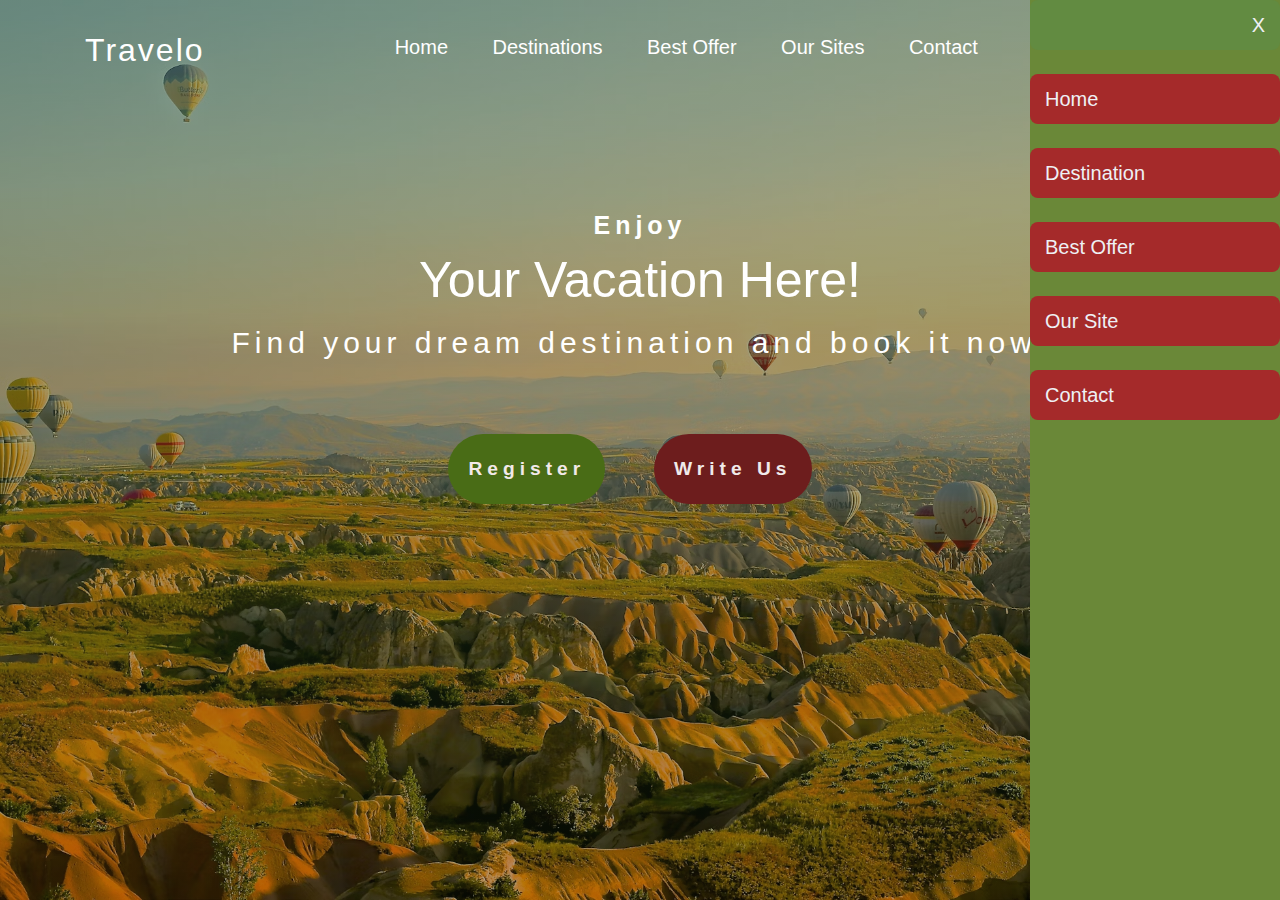
<file: Travello/index.html>
<!DOCTYPE html>
<html lang="en">
  <head>
    <meta charset="UTF-8" />

    <meta name="viewport" content="width=device-width, initial-scale=1.0" />
    <!-- Title of the document -->
    <title>Travel</title>
    <!-- Linking external CSS file -->
    <link rel="stylesheet" href="style/main.css" />
    <link href="https://cdn.jsdelivr.net/npm/bootstrap@5.3.3/dist/css/bootstrap.min.css" rel="stylesheet" integrity="sha384-QWTKZyjpPEjISv5WaRU9OFeRpok6YctnYmDr5pNlyT2bRjXh0JMhjY6hW+ALEwIH" crossorigin="anonymous">
  </head>

  <body>
    <!-- Main header section -->
    <header class="main-header">
      <!-- Navigation section -->
      <nav class="main-nav">
        <!-- Logo section -->
        <section class="logo">Travelo</section>
        <!-- Menu section -->
        <section class="menu">
          <!-- Navigation links -->
          <a href="#">Home</a>
          <a href="destinations.html">Destinations</a>
          <a href="bestoffer.html">Best Offer</a>
          <a href="sites.html">Our Sites</a>
          <a href="contactus.html">Contact</a>
        </section>
        <!-- Registration link section -->
        <section class="register">
          <div class="sidenav" id="mySidenav" >
            <a href="javascript:void(0)" onclick="closeNav()" style="display: flex;
            justify-content: end; background-color: rgb(98, 139, 65);">X</a><br>
            <a href="#">Home</a><br>
            <a href="#">Destination</a><br>
            <a href="#">Best Offer</a><br>
            <a href="#">Our Site</a><br>
            <a href="#">Contact</a>
          </div>
          
          <!-- Use any button/link to open the side navigation menu -->
          <span style=" font-size:30px;cursor:pointer" onclick="openNav()">☰</span>
          
          <script>
          function openNav() {
            document.getElementById("mySidenav").style.width = "250px";
          }
          
          function closeNav() {
            document.getElementById("mySidenav").style.width = "0";
          }
          </script>
        </section>
      </nav>
      <!-- Header text section -->
      <section class="header-text">
        <!-- Headline -->
        <span style="font-size: 25px;"><b>Enjoy</b></span>
        <h1 style="font-size: 50px;">Your Vacation Here!</h1>
        <span>
          <!-- Subtitle -->
          <p style="font-size: 30px;">Find your dream destination and book it now.</p> </span
        ><br />
        <!-- Call-to-action link -->
      <p style="display: flex;" > <a href="register.html" id ="link1" style="border-radius: 50px;">Register</a>&ensp;&ensp;&ensp;
        <a href="write.html" id="link2" style="border-radius: 50px;">Write Us</a></p> 
      </section>
      <!-- Main card section for login/signup -->
    </header>
  </body>
</html>
</file>
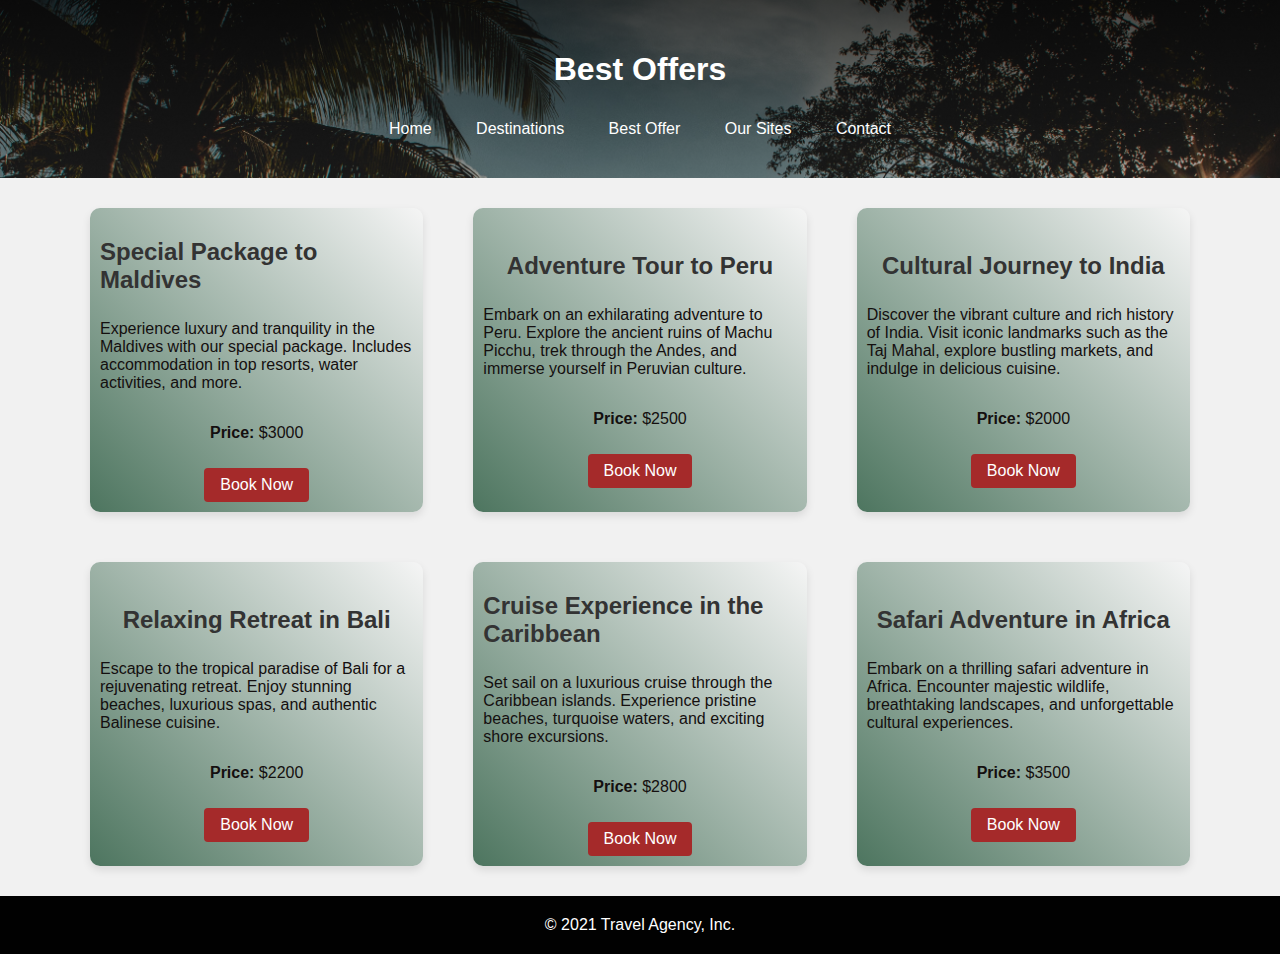
<file: Travello/bestoffer.html>
<!DOCTYPE html>
<html lang="en">
  <head>
    <meta charset="UTF-8" />
    <meta name="viewport" content="width=device-width, initial-scale=1.0" />
    <title>Best Offers - Travelo</title>
    <link rel="stylesheet" href="style/bestoffer.css" />
  </head>
  <body>
    <!-- Header section -->
    <header class="offer-header">
      <h1>Best Offers</h1>
      <!-- Nav bar -->
      <nav class="offer-nav">
        <a href="index.html">Home</a>
        <a href="destinations.html">Destinations</a>
        <a href="#">Best Offer</a>
        <a href="sites.html">Our Sites</a>
        <a href="contactus.html">Contact</a>
      </nav>
    </header>
    <!-- Cards container -->
    <section class="offer-container">
      <article class="offer-card">
        <h2>Special Package to Maldives</h2>
        <p>
          Experience luxury and tranquility in the Maldives with our special
          package. Includes accommodation in top resorts, water activities, and
          more.
        </p>
        <p><strong>Price:</strong> $3000</p>
        <a href="#">Book Now</a>
      </article>
      <article class="offer-card">
        <h2>Adventure Tour to Peru</h2>
        <p>
          Embark on an exhilarating adventure to Peru. Explore the ancient ruins
          of Machu Picchu, trek through the Andes, and immerse yourself in
          Peruvian culture.
        </p>
        <p><strong>Price:</strong> $2500</p>
        <a href="#">Book Now</a>
      </article>
      <article class="offer-card">
        <h2>Cultural Journey to India</h2>
        <p>
          Discover the vibrant culture and rich history of India. Visit iconic
          landmarks such as the Taj Mahal, explore bustling markets, and indulge
          in delicious cuisine.
        </p>
        <p><strong>Price:</strong> $2000</p>
        <a href="#">Book Now</a>
      </article>
      <article class="offer-card">
        <h2>Relaxing Retreat in Bali</h2>
        <p>
          Escape to the tropical paradise of Bali for a rejuvenating retreat.
          Enjoy stunning beaches, luxurious spas, and authentic Balinese
          cuisine.
        </p>
        <p><strong>Price:</strong> $2200</p>
        <a href="#">Book Now</a>
      </article>
      <article class="offer-card">
        <h2>Cruise Experience in the Caribbean</h2>
        <p>
          Set sail on a luxurious cruise through the Caribbean islands.
          Experience pristine beaches, turquoise waters, and exciting shore
          excursions.
        </p>
        <p><strong>Price:</strong> $2800</p>
        <a href="#">Book Now</a>
      </article>
      <article class="offer-card">
        <h2>Safari Adventure in Africa</h2>
        <p>
          Embark on a thrilling safari adventure in Africa. Encounter majestic
          wildlife, breathtaking landscapes, and unforgettable cultural
          experiences.
        </p>
        <p><strong>Price:</strong> $3500</p>
        <a href="#">Book Now</a>
      </article>
    </section>
    <!-- footer -->
    <footer>© 2021 Travel Agency, Inc.<br /></footer>
  </body>
</html>
</file>
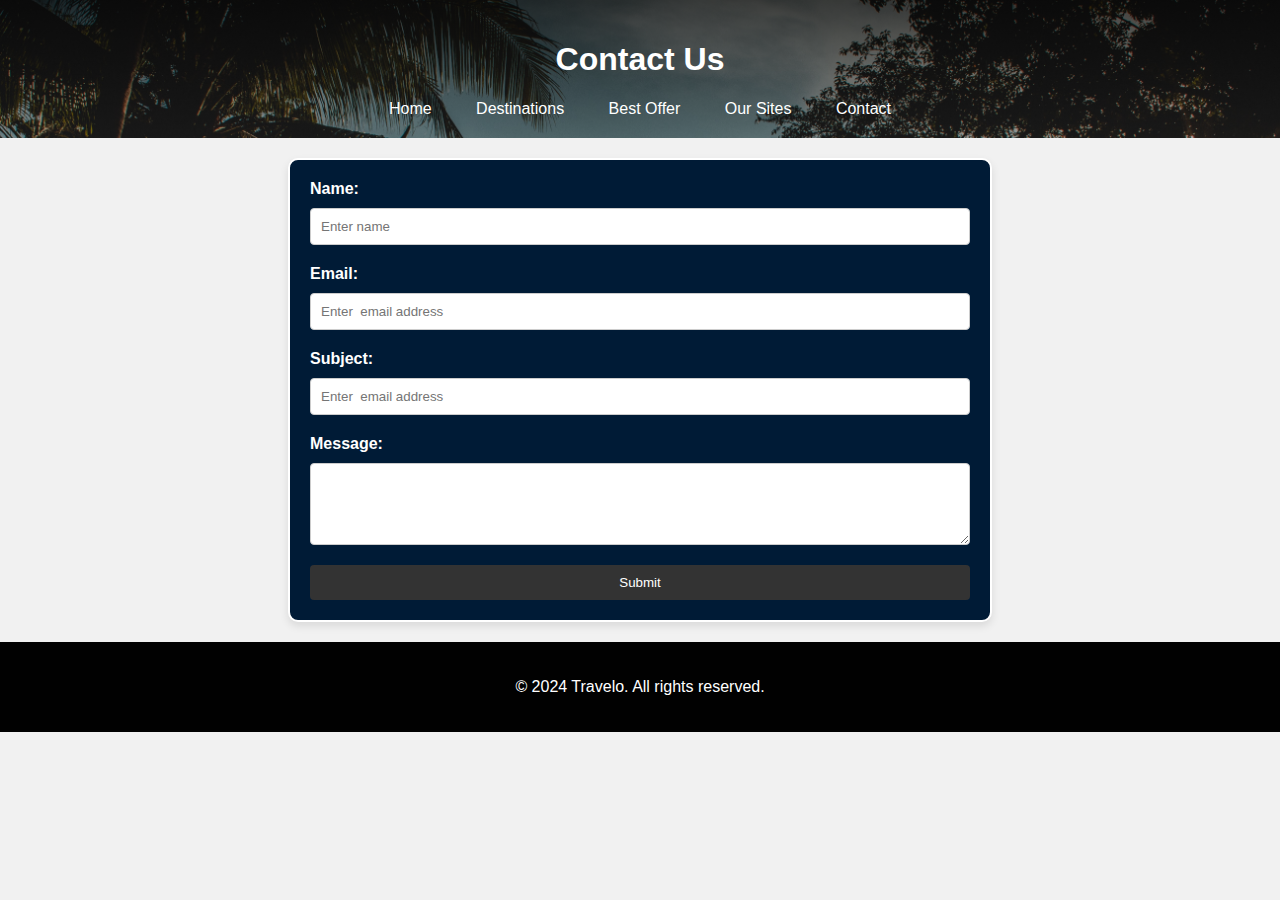
<file: Travello/contactus.html>
<!DOCTYPE html>
<html lang="en">
<head>
    <meta charset="UTF-8">
    <meta name="viewport" content="width=device-width, initial-scale=1.0">
    <title>Contact Us - Travelo</title>
    <link rel="stylesheet" href="style/contact.css">
   
</head>
<body>
    <!-- Header section -->
    <header>
        <h1>Contact Us</h1>
        <!-- Nav bar -->
        <nav>
            <a href="index.html">Home</a>
            <a href="destinations.html">Destinations</a>
            <a href="bestoffer.html">Best Offer</a>
            <a href="sites.html">Our Sites</a>
            <a href="#">Contact</a>
        </nav>
    </header>
   <!-- main section -->
    <main>
        <!-- form -->
        <form action="#" method="post">
            <label for="name">Name:</label>
            <input type="text" required placeholder="Enter name">
            <label for="email">Email:</label>
            <input type="email"  required placeholder="Enter  email address">
            <label for="email">Subject:</label>
            <input type="text" required placeholder="Enter  email address">
            <label for="message">Message:</label>
            <textarea id="message" name="message" rows="4" required></textarea>
            <input type="submit" value="Submit">
        </form>
    </main>
    <!-- footer -->
    <footer>
        <p>&copy; 2024 Travelo. All rights reserved.</p>
    </footer>
</body>
</html>
</file>
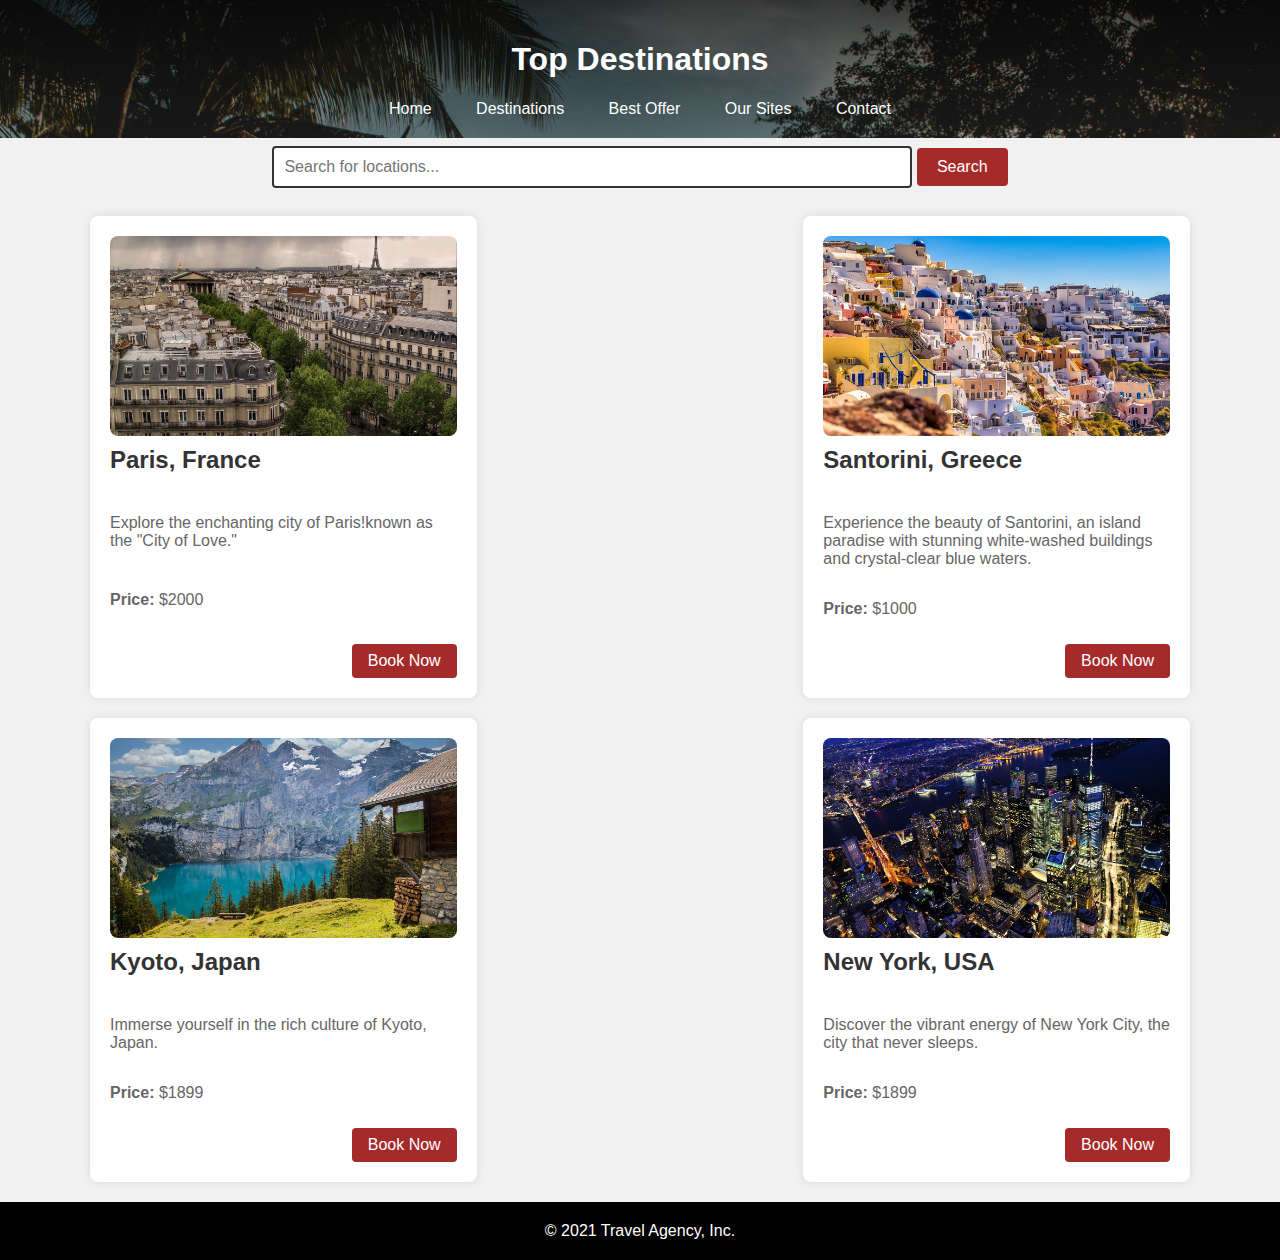
<file: Travello/destinations.html>
<!DOCTYPE html>
<html lang="en">
  <head>
    <meta charset="UTF-8" />
    <meta name="viewport" content="width=device-width, initial-scale=1.0" />
    <title>Destinations - Travelo</title>
    <link rel="stylesheet" href="style/destination.css" />
  </head>
  <body>
    <!-- Header section -->
    <header class="destination-header">
      <h1>Top Destinations</h1>
      <!-- Nav section -->
      <nav class="destination-nav">
        <a href="index.html">Home</a>
        <a href="#">Destinations</a>
        <a href="bestoffer.html">Best Offer</a>
        <a href="sites.html">Our Sites</a>
        <a href="#">Contact</a>
      </nav>
    </header>
    <!-- Search bar -->
    <section class="search-container">
      <input type="text" placeholder="Search for locations..." />
      <button type="submit">Search</button>
    </section>
    <!-- Destinations section -->
    <section class="container">
      <section class="destination">
        <img src="./assets/paris-6803796_1280.jpg" alt="Destination 1" />
        <h3>Paris, France</h3>
        <p>Explore the enchanting city of Paris!known as the "City of Love."</p>
        <p><strong>Price:</strong> $2000</p>
        <a href="#">Book Now</a>
      </section>
      <section class="destination">
        <img src="./assets/santorini-4996846_1280.jpg" alt="Destination 2" />
        <h3>Santorini, Greece</h3>
        <p>
          Experience the beauty of Santorini, an island paradise with stunning
          white-washed buildings and crystal-clear blue waters.
        </p>
        <p><strong>Price:</strong> $1000</p>
        <a href="#">Book Now</a>
      </section>
      <section class="destination">
        <img src="./assets/lake-1681485_1280.jpg" alt="Destination 3" />
        <h3>Kyoto, Japan</h3>
        <p>Immerse yourself in the rich culture of Kyoto, Japan.</p>
        <p><strong>Price:</strong> $1899</p>
        <a href="#">Book Now</a>
      </section>
      <section class="destination">
        <img src="./assets/buildings-2699520_1280.jpg" alt="Destination 4" />
        <h3>New York, USA</h3>
        <p>
          Discover the vibrant energy of New York City, the city that never
          sleeps.
        </p>
        <p><strong>Price:</strong> $1899</p>
        <a href="#">Book Now</a>
      </section>
    </section>
    <!-- footer -->
    <footer>© 2021 Travel Agency, Inc.<br /></footer>
  </body>
</html>
</file>
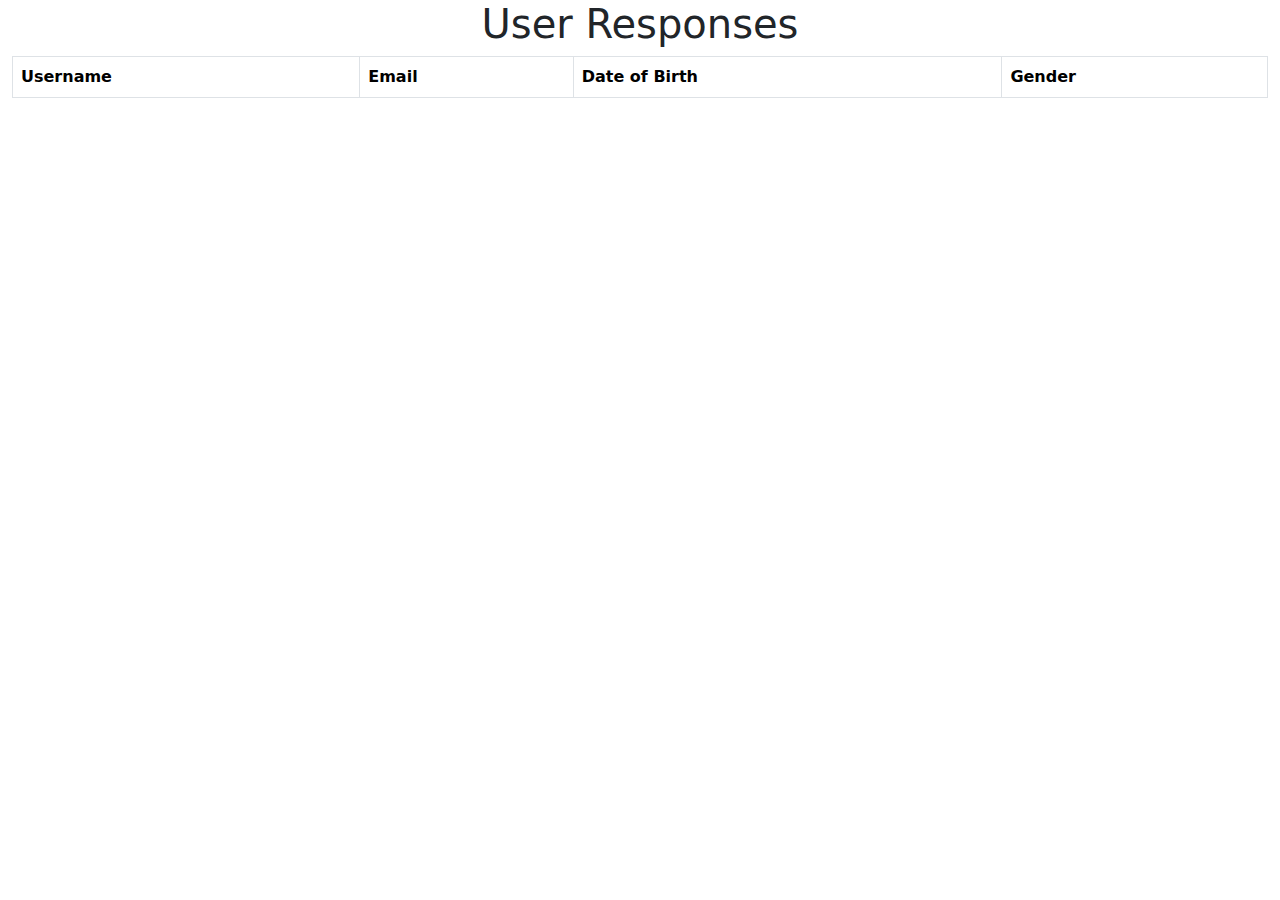
<file: Travello/orders.html>
<!DOCTYPE html>
<html lang="en">
<head>
    <meta charset="UTF-8">
    <meta name="viewport" content="width=device-width, initial-scale=1.0">
    <title>User Responses</title>
    <link href="https://cdn.jsdelivr.net/npm/bootstrap@5.3.3/dist/css/bootstrap.min.css" rel="stylesheet" integrity="sha384-QWTKZyjpPEjISv5WaRU9OFeRpok6YctnYmDr5pNlyT2bRjXh0JMhjY6hW+ALEwIH" crossorigin="anonymous">
</head>
<body>
    <div class="container-fluid">
        <h1 class="text-center">User Responses</h1>
        <table class="table table-bordered">
            <thead>
                <tr>
                    <th>Username</th>
                    <th>Email</th>
                    <th>Date of Birth</th>
                    <th>Gender</th>
                </tr>
            </thead>
            <tbody id="responsesBody"></tbody>
        </table>
    </div>

    <script>
        // Retrieve responses from session storage
        var responses = JSON.parse(sessionStorage.getItem('responses')) || [];

        // Display responses in the table
        var tableBody = document.getElementById("responsesBody");
        responses.forEach(function(response) {
            var newRow = tableBody.insertRow();
            newRow.innerHTML = "<td>" + response.username + "</td><td>" + response.email + "</td><td>" + response.dob + "</td><td>" + response.gender + "</td>";
        });
    </script>
</body>
</html>
</file>
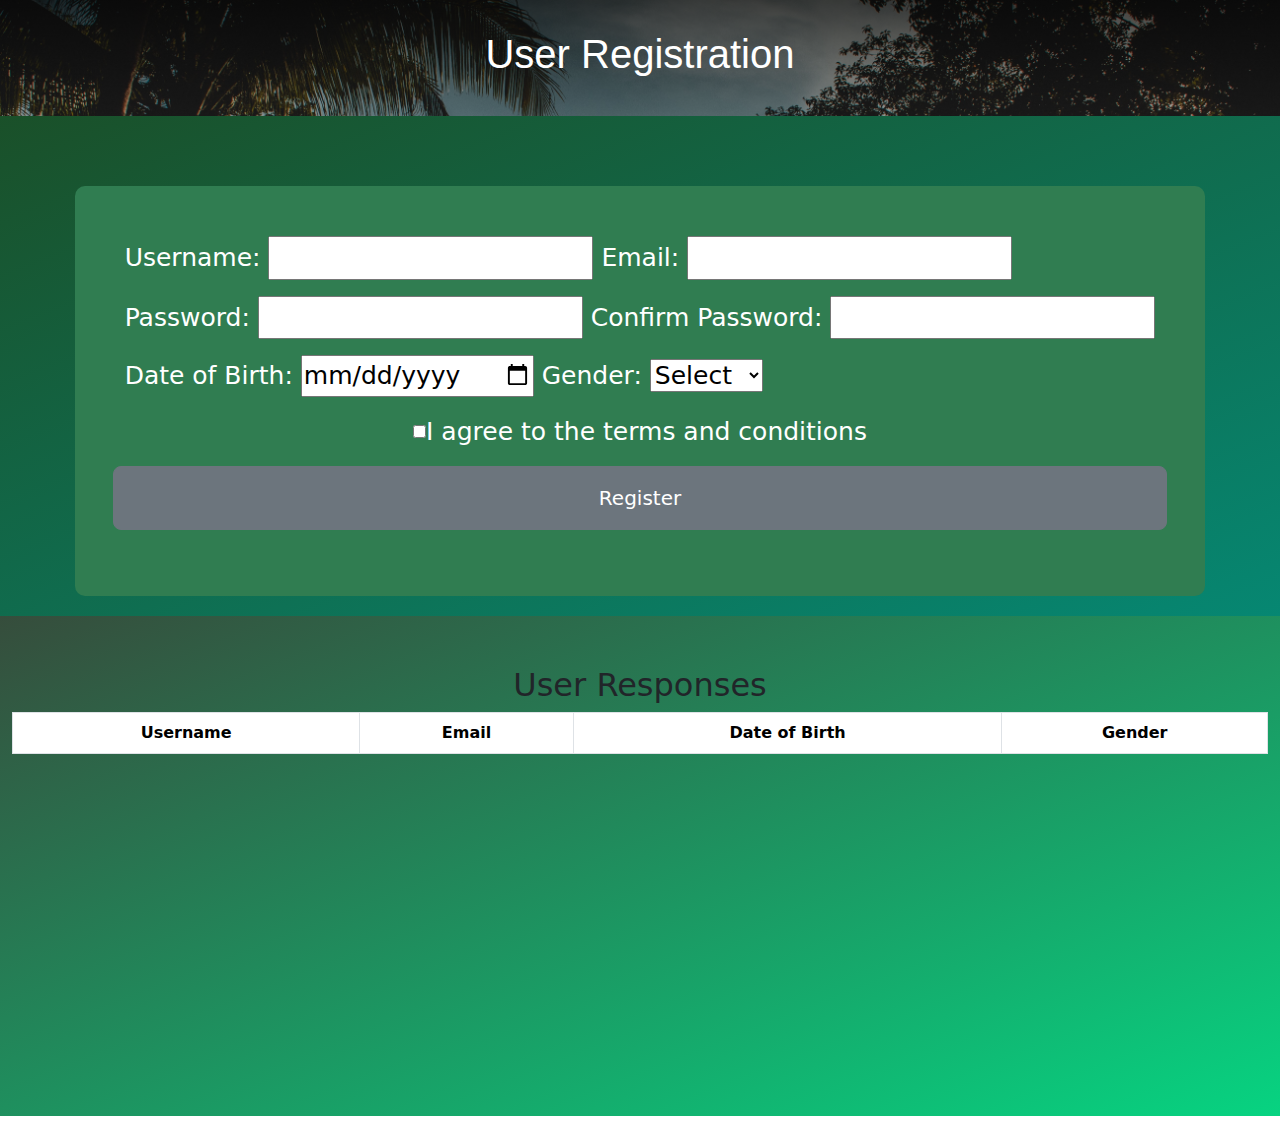
<file: Travello/register.html>
<!DOCTYPE html>
<html lang="en">
<head>
    <meta charset="UTF-8">
    <meta name="viewport" content="width=device-width, initial-scale=1.0">
    <title>Register</title>
    <link rel="stylesheet" href="style/register.css" />
    <link href="https://cdn.jsdelivr.net/npm/bootstrap@5.3.3/dist/css/bootstrap.min.css" rel="stylesheet" integrity="sha384-QWTKZyjpPEjISv5WaRU9OFeRpok6YctnYmDr5pNlyT2bRjXh0JMhjY6hW+ALEwIH" crossorigin="anonymous">
</head>
<body>
    <!-- Header section -->
    <header class="offer-header">
        <h1>User Registration</h1>
    </header>
    <div class="container-fluid">
        <div class="form-wrapper">
            <div class="form" id="registrationForm">
                <form onsubmit="return validateForm()">
                <p>
                    <label for="username">Username:</label>
                    <input type="text" id="username" name="username" required>
                    <label for="email">Email:</label>
                    <input type="email" id="email" name="email" required>
                </p>
                <p>
                    <label for="password">Password:</label>
                    <input type="password" id="password" name="password" minlength="8" required>
                    <label for="confirmPassword">Confirm Password:</label>
                    <input type="password" id="confirmPassword" name="confirmPassword" required>
                </p>
                <p>
                    <label for="dob">Date of Birth:</label>
                    <input type="date" id="dob" name="dob" required>
                    <label for="gender">Gender:</label>
                    <select id="gender" name="gender" required>
                        <option value="">Select</option>
                        <option value="male">Male</option>
                        <option value="female">Female</option>
                        <option value="other">Other</option>
                    </select>
                </p>
                <p style="display: flex; justify-content: center;">
                    <input type="checkbox" id="terms" name="terms" required>
                    <label for="terms">I agree to the terms and conditions</label>
                </p>
                <p class="row justify-content-center">
                    <button type="submit" class="btn btn-secondary btn-lg px-3 py-3 text-center">Register</button>
                </p>
            </form>
            </div>
        </div>
        </div>
        <!-- Table to display user responses -->
        <div class="table container-fluid" id="table">
            <h2>User Responses</h2>
            <table class="table table-bordered" id="responsesTable">
                <thead>
                    <tr>
                        <th>Username</th>
                        <th>Email</th>
                        <th>Date of Birth</th>
                        <th>Gender</th>
                    </tr>
                </thead>
                <tbody id="responsesBody"></tbody>
            </table>
        </div>
    </div>

    <script>
        // Function to validate form inputs
        function validateForm() {
            // Validation logic...
        }

        // Function to store form data in local storage
        function submitForm() {
            var isValid = validateForm();
            if (isValid) {
                // Retrieve form inputs
                var username = document.getElementById("username").value;
                var email = document.getElementById("email").value;
                var dob = document.getElementById("dob").value;
                var gender = document.getElementById("gender").value;

                // Create an object to represent the user
                var userData = {
                    username: username,
                    email: email,
                    dob: dob,
                    gender: gender
                };

                // Store the user data in local storage
                var users = JSON.parse(localStorage.getItem('users')) || [];
                users.push(userData);
                localStorage.setItem('users', JSON.stringify(users));

                // Update the table to display user responses
                displayUserResponses();
            }

            // Prevent form submission
            return false;
        }

        // Function to display user responses in the table
        function displayUserResponses() {
            var tableBody = document.getElementById("responsesBody");
            tableBody.innerHTML = "";

            // Retrieve user data from local storage
            var users = JSON.parse(localStorage.getItem('users')) || [];

            // Iterate over each user and add a row to the table
            users.forEach(function(user) {
                var newRow = tableBody.insertRow();
                newRow.innerHTML = "<td>" + user.username + "</td><td>" + user.email + "</td><td>" + user.dob + "</td><td>" + user.gender + "</td>";
            });
        }

        // Call the function to display user responses when the page loads
        displayUserResponses();
    </script>
</body>
</html>
</file>
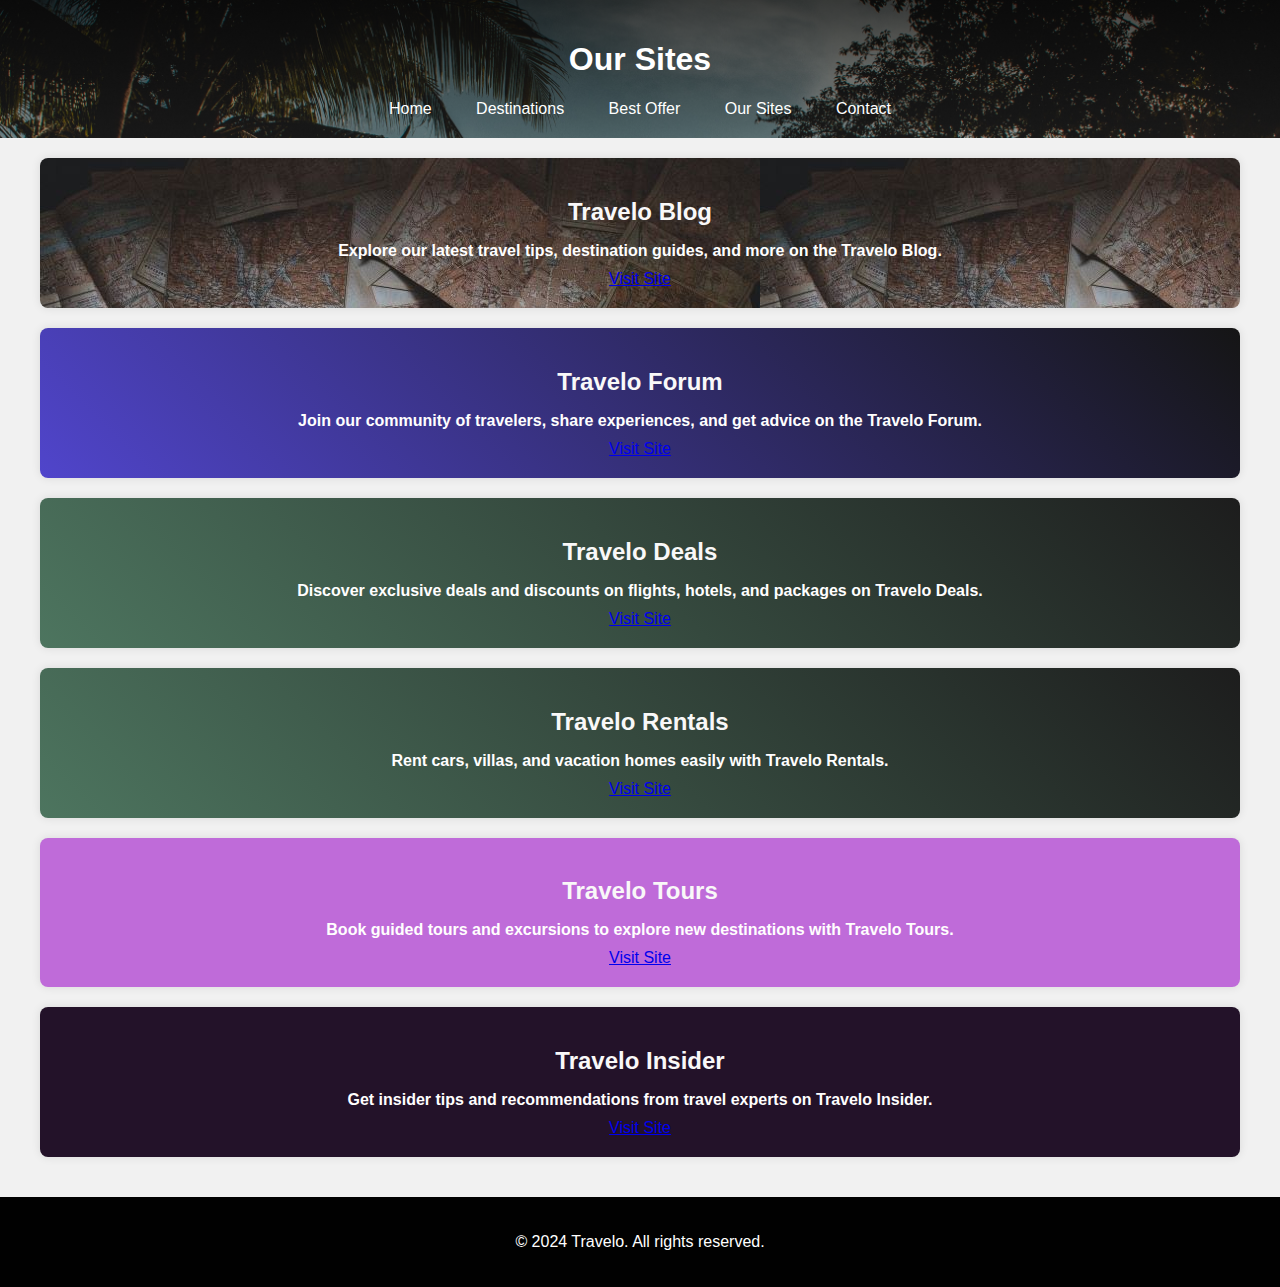
<file: Travello/sites.html>
<!DOCTYPE html>
<html lang="en">
<head>
    <meta charset="UTF-8">
    <meta name="viewport" content="width=device-width, initial-scale=1.0">
    <title>Our Sites - Travelo</title>
    <link rel="stylesheet" href="style/sites.css">
    
</head>
<body>
    <!-- Header section -->
    <header>
        <h1>Our Sites</h1>
    <!-- Nav bar -->
    <nav>
        <a href="index.html">Home</a>
        <a href="destinations.html">Destinations</a>
        <a href="bestoffer.html">Best Offer</a>
        <a href="#">Our Sites</a>
        <a href="contactus.html">Contact</a>
    </nav>
</header>
<!-- Main section -->
    <main>
        <article class="site" id="site1">
            <h2>Travelo Blog</h2>
            <p>Explore our latest travel tips, destination guides, and more on the Travelo Blog.</p>
            <a href="https://example.com/travelo-blog" target="_blank">Visit Site</a>
        </article>
        <article class="site" id="site2">
            <h2>Travelo Forum</h2>
            <p>Join our community of travelers, share experiences, and get advice on the Travelo Forum.</p>
            <a href="https://example.com/travelo-forum" target="_blank">Visit Site</a>
        </article>
        <article class="site" id="site3">
            <h2>Travelo Deals</h2>
            <p>Discover exclusive deals and discounts on flights, hotels, and packages on Travelo Deals.</p>
            <a href="https://example.com/travelo-deals" target="_blank">Visit Site</a>
        </article>
        <article class="site" id="site4">
            <h2>Travelo Rentals</h2>
            <p>Rent cars, villas, and vacation homes easily with Travelo Rentals.</p>
            <a href="https://example.com/travelo-rentals" target="_blank">Visit Site</a>
        </article>
        <article class="site" id="site5">
            <h2>Travelo Tours</h2>
            <p>Book guided tours and excursions to explore new destinations with Travelo Tours.</p>
            <a href="https://example.com/travelo-tours" target="_blank">Visit Site</a>
        </article>
        <article class="site" id="site6">
            <h2>Travelo Insider</h2>
            <p>Get insider tips and recommendations from travel experts on Travelo Insider.</p>
            <a href="https://example.com/travelo-insider" target="_blank">Visit Site</a>
        </article>
    </main>
    <!-- footer section -->
    <footer>
        <p>&copy; 2024 Travelo. All rights reserved.</p>
    </footer>
</body>
</html>
</file>
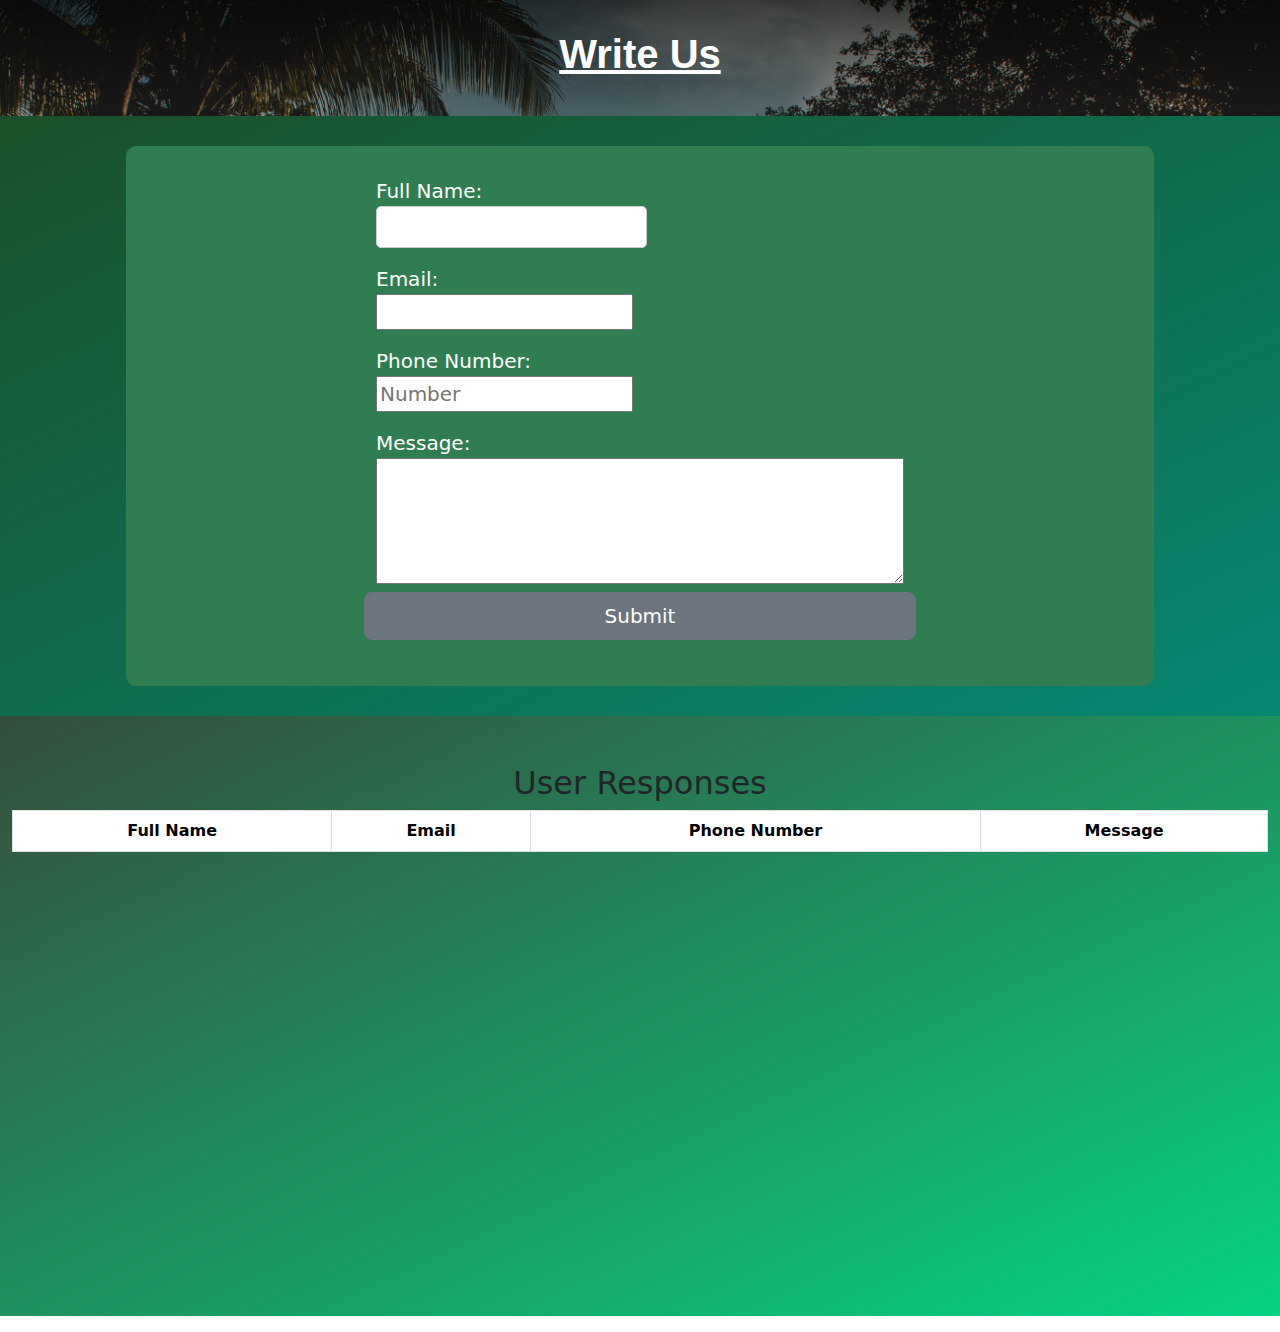
<file: Travello/write.html>
<!DOCTYPE html>
<html lang="en">
<head>
    <meta charset="UTF-8">
    <meta name="viewport" content="width=device-width, initial-scale=1.0">
    <title>Login</title>
    <link rel="stylesheet" href="style/write.css" />
    <link href="https://cdn.jsdelivr.net/npm/bootstrap@5.3.3/dist/css/bootstrap.min.css" rel="stylesheet" integrity="sha384-QWTKZyjpPEjISv5WaRU9OFeRpok6YctnYmDr5pNlyT2bRjXh0JMhjY6hW+ALEwIH" crossorigin="anonymous">
</head>
<body>
    <header class="offer-header">
        <h1><b><u>Write Us</u></b></h1>
    </header>
    <div class="container-fluid">
        <div class="form-wrapper">
            <form id="contactForm" onsubmit="return saveFormData()">
                <p>
                    <label for="fullName">Full Name:</label><br>
                    <input type="text" id="fullName" name="fullName" required>
                </p>
                <p>
                    <label for="email">Email:</label><br>
                    <input type="email" id="email" name="email" required>
                </p>
                <p>
                    <label for="phone">Phone Number:</label><br>
                    <input type="tel" id="phone" name="phone" pattern="[0-9]{10}" placeholder="Number" required>
                </p>
                <label for="message">Message:</label><br>
                <textarea id="message" name="message" rows="4" cols="50"></textarea><br>
                <p class="row justify-content-center">
                    <button type="submit" class="btn btn-secondary btn-lg text-center" onsubmit="submit()">Submit</button>
                </p>
            </form>
        </div>
    </div>

    <!-- Table to display user responses -->
    <div class="table container-fluid py-5" id="table" >
        <h2>User Responses</h2>
        <table class="table table-bordered" id="responsesTable">
            <thead>
                <tr>
                    <th>Full Name</th>
                    <th>Email</th>
                    <th>Phone Number</th>
                    <th>Message</th>
                </tr>
            </thead>
            <tbody id="responsesBody"></tbody>
        </table>
    </div>

    <script>

       
        // Function to save form data to local storage
        function saveFormData() {
            var fullName = document.getElementById("fullName").value;
            var email = document.getElementById("email").value;
            var phone = document.getElementById("phone").value;
            var message = document.getElementById("message").value;

            function onsubmit(){
            alert("Form Sucessfully  Submitted!");
        }

            // Create an object with the form data
            var formData = {
                fullName: fullName,
                email: email,
                phone: phone,
                message: message
            };

            // Get existing form data from local storage or initialize an empty array
            var storedData = JSON.parse(localStorage.getItem('formData')) || [];

            // Add the new form data to the array
            storedData.push(formData);

            // Save the updated form data back to local storage
            localStorage.setItem('formData', JSON.stringify(storedData));

            // Call function to display form data in table
            displayFormData();

            // Prevent form submission
            return false;
        }

        // Function to display form data in table
        function displayFormData() {
            var storedData = JSON.parse(localStorage.getItem('formData')) || [];
            var tableBody = document.getElementById("responsesBody");
            tableBody.innerHTML = ""; // Clear existing table content

            // Loop through stored data and create table rows
            storedData.forEach(function(data) {
                var row = tableBody.insertRow();
                row.innerHTML = "<td>" + data.fullName + "</td>" +
                                "<td>" + data.email + "</td>" +
                                "<td>" + data.phone + "</td>" +
                                "<td>" + data.message + "</td>";
            });
        }

        // Call function to display form data on page load
        displayFormData();
    </script>
</body>
</html>
</file>
<file: Travello/style/main.css>
body {
    font-family: Arial, sans-serif;
    background-color: #f1f1f1;
    margin: 0;
    padding: 0;
}
*{
    font-family: 'Lucida Sans', 'Lucida Sans Regular', 'Lucida Grande', 'Lucida Sans Unicode', Geneva, Verdana, sans-serif;
}
/* Styles for the main header */
.main-header {
    width: 100%; /* Full width */
    height: 100vh; /* Full viewport height */
    background: linear-gradient(to bottom, rgba(49, 96, 41, 0.5), rgba(19, 30, 7, 0.3)), url('../assets/travelpic.avif'); /* Background with gradient and image */
    background-size: cover; /* Cover the entire area */
    font-family: sans-serif; /* Font family */
}

    
 .main-nav{
    width: 100%;
    height: 100px;
    display: flex;
    justify-content: space-around;
    align-items: center;
    color: white;
}
.logo{
    font-size: 2em;
    letter-spacing: 2px;
}
.menu a{
     text-decoration: none;
     color: white;
     padding: 10px 20px;
     font-size: 20px;
     position: relative;
     font-weight: 100;
    
}

.register a{
    text-decoration: none;
     color: white;
     padding: 10px 20px;
     font-size: 20px;
     background-color: brown;
     border-radius: 8px;
}

.header-text{
    /* max-width: 650px;
    position: absolute;
    top: 50%;
    left: 30%;
    transform: translate(-50%, -50%);
    text-align: center;
    color: white; */
    display: flex;
    flex-direction: column;
    align-items: center;
    justify-content: center;
    color: #fff;
    padding: 100px;
    line-height: 50px;
    font-size: larger;
}
.header-text span{
letter-spacing: 5px;

}
.header-text a{
text-decoration: none;
background: rgb(169, 93, 93);
color: white;
padding:10px 20px;
letter-spacing: 5px;
}
.menu a,
.register a {
position: relative;
display: inline-block;
color: white;
text-decoration: none;
overflow: hidden;
}

/* Pseudo element styles for menu and register links */
.menu a::before,
.register a::before {
    content: ''; /* Empty content */
    position: absolute; /* Position absolute */
    width: 100%; /* Full width */
    height: 100%; /* Full height */
    background: rgba(6, 6, 6, 0.5); /* Initial background color with some transparency */
    z-index: -1; /* Behind the text */
    transform: scale(0); /* Initial scale */
    transform-origin: center; /* Center of transformation */
    transition: transform 0.3s ease-in-out; /* Smooth transition */
}

/* Scale pseudo element on hover */
.menu a:hover::before,
.register a:hover::before {
    transform: scale(2); /* Scale on hover */
}

/* Change text color on hover */
.menu a:hover {
    color: #f6f2f2; /* Change to your desired hover color */
}

/* Add pulsating animation for the text */
@keyframes pulsate {
    0% {
        transform: scale(1); /* Initial scale */
    }
    50% {
        transform: scale(1.1); /* Slightly larger scale */
    }
    100% {
        transform: scale(1); /* Return to original scale */
    }
}

/* Apply pulsating animation on hover */
.menu a:hover,
.register a:hover {
    animation: pulsate 0.5s ease-in-out; /* Pulsate animation */
}

.main-card {
        max-width: 400px;
        margin-left:50rem ;
        margin-top: 4rem;
        padding: 20px;
        background: transparent;
        border: 1px solid white;
        border-radius: 8px;
        box-shadow: 0 4px 8px rgba(0, 0, 0, 0.1);
    }

    .main-card h2 {
        text-align: center;
        color: #f1eeee;
    }

    .form-group {
        margin-bottom: 20px;
    }

    .form-group label {
        display: block;
        font-size: 16px;
        margin-bottom: 5px;
        color: #f0ecec;
    }

    .form-group input {
        width: 100%;
        padding: 10px;
        font-size: 16px;
        border: 1px solid #ccc;
        border-radius: 4px;
    }

    .form-group button {
        background-color: rgb(151, 176, 62);
        color: #fff;
        padding: 10px 20px;
        font-size: 18px;
        border: none;
        border-radius: 4px;
        cursor: pointer;
    }

    .form-group button:hover {
        background-color: #333;
    }
 
    /* @media screen and (max-width: 768px) {
       section{
            position: inherit;
            display: flex;
          flex-direction: column;
          align-items: center;
          justify-content: center;
          background-color: red;
        }
        section a{
            display: block;
            padding: 1.5rem;
            font-size: 2rem;
            margin: 1rem;
            background-color: rgb(255, 185, 127);
        }
        
      } */
      .sidenav {
        height: 100%;
        width: 250px; /* adjust width as needed */
        position: fixed;
        z-index: 1;
        top: 0;
        right: 0;
        background-color: #6a8838;
        overflow-x: hidden;
        /* padding-top: 60px; */
        transition: width 0.5s ease;
       
      }
    
      /* Style for the side navigation links */
      .sidenav a {
        padding: 10px 15px;
        text-decoration: none;
        font-size: 20px;
        color: #eef0f4;
        display: block;
      }
      .sidenav a:hover {
        color: #f1f1f1;
      }
      #link1{
      
            margin-right: 20px;
            text-decoration: none;
            color: rgb(242, 233, 233);
            transition: transform 0.3s ease;
            font-weight: bold;
            background-color: rgb(73, 108, 22);
      }
    #link1:hover {
            transform: translateY(-3px); /* You can adjust the value to change the amount of movement */
            background-color: rgb(109, 29, 29);
          }
          #link2{
      
            margin-right: 20px;
            text-decoration: none;
            color: rgb(240, 234, 234);
            transition: transform 0.3s ease;
            font-weight: bold;
            background-color: rgb(109, 29, 29);
      }
    #link2:hover {
            transform: translateY(-3px); /* You can adjust the value to change the amount of movement */
            background-color: rgb(83, 119, 29);
          }
</file>
<file: Travello/style/bestoffer.css>
/* Styling for the entire body of the webpage */
body {
    font-family: Arial, sans-serif; /* Set font family */
    background-color: #f1f1f1; /* Set background color */
    margin: 0; /* Remove default margin */
    padding: 0; /* Remove default padding */
}

/* Styling for the header section containing offers */
.offer-header {
    color: #fff; /* Text color */
    padding: 30px; /* Add padding */
    text-align: center; /* Center-align text */
    background: linear-gradient(to bottom, rgba(0, 0, 0, 0.7), rgba(0, 0, 0, 0.3)), url('../assets/pexels-muffin-creatives-2468773.jpg'); /* Background with gradient and image */
    background-size: cover; /* Cover the entire area */
    font-family: sans-serif; /* Set font family */
}

/* Styling for navigation links in the header */
.offer-nav {
    background-color: transparent; /* Transparent background */
    color: #fff; /* Text color */
    padding: 10px 0; /* Add padding */
    text-align: center; /* Center-align text */
}

/* Styling for individual navigation links */
.offer-nav a {
    color: #fff; /* Text color */
    text-decoration: none; /* Remove underline */
    padding: 10px 20px; /* Add padding */
    overflow: hidden; /* Hide overflow */
    transition: background-color 0.3s, box-shadow 0.3s; /* Smooth transition for background color and box shadow */
}

.offer-nav a:hover {
    background-color: rgba(255, 255, 255, 0.1); /* Semi-transparent background color on hover */
    box-shadow: 0 0 10px rgba(255, 255, 255, 0.3); /* Subtle shadow on hover */
}


/* Styling for the container of offer cards */
.offer-container {
    max-width: 1100px; /* Set maximum width */
    margin: 20px auto; /* Center the container */
    padding: 10px 10px; /* Add padding */
    display: grid; /* Use grid layout */
    grid-template-columns: repeat(3, 1fr); /* Three equal columns */
    grid-gap: 50px; /* Add gap between cards */
}

/* Styling for individual offer cards */
.offer-card {
    background: linear-gradient(45deg, #4d755f, #f5f5f5); /* Background with gradient */
    border-radius: 10px; /* Rounded corners */
    box-shadow: 0 4px 8px rgba(0, 0, 0, 0.1); /* Box shadow */
    transition: transform 0.3s ease; /* Smooth transition */
    padding: 10px 10px;
    display: flex;
    justify-content: center;
    flex-direction: column;
    align-items: center;

}

/* Hover effect for offer cards */
.offer-card:hover {
    transform: translateY(-5px); /* Move card up slightly */
    box-shadow: 0 8px 16px rgba(0, 0, 0, 0.2); /* Increase shadow */
}

/* Styling for offer card titles */
.offer-card h2 {
    font-size: 24px; /* Set font size */
    color: #333; /* Text color */
    margin-bottom: 10px; /* Add margin */
}

/* Styling for offer card descriptions */
.offer-card p {
    color: #140f0f; /* Text color */
}

/* Styling for "Book Now" buttons */
.offer-card a {
    display: inline-block; /* Display as block */
    background-color: brown; /* Background color */
    color: #fff; /* Text color */
    padding: 8px 16px; /* Add padding */
    text-decoration: none; /* Remove underline */
    border-radius: 4px; /* Rounded corners */
    margin-top: 10px; /* Add margin */
}

/* Styling for footer */
footer {
    background-color: #010101; /* Background color */
    font-family: sans-serif; /* Set font family */
    color: #fff; /* Text color */
    text-align: center; /* Center-align text */
    padding: 20px 0; /* Add padding */
    bottom: 0; /* Stick to bottom */
    width: 100%; /* Full width */
}
</file>
<file: Travello/style/contact.css>
body {
    font-family: Arial, sans-serif;
    background-color: #f1f1f1;
    margin: 0;
    padding: 0;
}
header {
    background: linear-gradient(to bottom, rgba(0, 0, 0, 0.7), rgba(0, 0, 0, 0.3)), url('../assets/pexels-muffin-creatives-2468773.jpg');
background-size: cover;
    color: #fff;
    padding: 20px;
    text-align: center;
}
nav a {
    color: #fff; /* Text color */
    text-decoration: none; /* Remove underline */
    padding: 10px 20px; /* Add padding */
    overflow: hidden; /* Hide overflow */
    transition: background-color 0.3s, box-shadow 0.3s; /* Smooth transition for background color and box shadow */
}

nav a:hover {
    background-color: rgba(255, 255, 255, 0.1); /* Semi-transparent background color on hover */
    box-shadow: 0 0 10px rgba(255, 255, 255, 0.3); /* Subtle shadow on hover */
}

main {
    max-width: 1100px;
    margin: 0 auto;
    padding: 20px;
    text-align: center;
}
form {
    display: flex;
flex-direction: column;

border: 2px solid white;
padding: 20px;
width: 60%;
margin: auto;
background-color: #001b36;
border-radius: 10px;
box-shadow: 0 4px 8px rgba(0, 0, 0, 0.1);
}
form:hover {
    transform: translateY(-5px);
}
label {
    display: block;
    margin-bottom: 10px;
    text-align: start;
    font-weight: bold;
    color: white;
}
input[type="text"],
input[type="email"],
textarea {
    width: 100%;
    padding: 10px;
    margin-bottom: 20px;
    border: 1px solid #ccc;
    border-radius: 4px;
    box-sizing: border-box;
}
input[type="submit"] {
    background-color: #333;
    color: #fff;
    padding: 10px 20px;
    border: none;
    border-radius: 4px;
    cursor: pointer;
    transition: background-color 0.3s ease;
}
input[type="submit"]:hover {
    background-color: #13083a;
}
footer {
    background-color: #010101;
    font-family: sans-serif;
    color: #fff;
    text-align: center;
    padding: 20px 0;
    bottom: 0;
    width: 100%;
}
</file>
<file: Travello/style/destination.css>
body {
    font-family: Arial, sans-serif;
    background-color: #f1f1f1;
    margin: 0;
    padding: 0;
}
.destination-header{
    color: #fff;
    padding: 20px;
    text-align: center;
    background: linear-gradient(to bottom, rgba(0, 0, 0, 0.7), rgba(0, 0, 0, 0.3)), url('../assets/pexels-muffin-creatives-2468773.jpg');
    background-size: cover;
    font-family: sans-serif;
}
.destination-nav a {
    color: #fff; /* Text color */
    text-decoration: none; /* Remove underline */
    padding: 10px 20px; /* Add padding */
    overflow: hidden; /* Hide overflow */
    transition: background-color 0.3s, box-shadow 0.3s; /* Smooth transition for background color and box shadow */
}

.destination-nav a:hover {
    background-color: rgba(255, 255, 255, 0.1); /* Semi-transparent background color on hover */
    box-shadow: 0 0 10px rgba(255, 255, 255, 0.3); /* Subtle shadow on hover */
}

.search-container {
    text-align: center;
    margin-bottom: 20px;
}
.search-container input[type=text] {
    padding: 10px;
    margin: 8px 0;
    width: 50%;
    box-sizing: border-box;
    border: 2px solid #333;
    border-radius: 4px;
    font-size: 16px;
    outline: none;
}
.search-container button {
    padding: 10px 20px;
    background-color: brown;
    color: #fff;
    border: none;
    border-radius: 4px;
    cursor: pointer;
    font-size: 16px;
}
.container {
    max-width: 1100px;
    margin: 0 auto;
    padding: 10 20px;
    display: flex;
    justify-content: space-between;
    flex-wrap: wrap; /* Ensure proper wrapping on smaller screens */
}
.destination {
    background-color: #fff;
    padding: 20px;
    margin-bottom: 20px;
    border-radius: 8px;
    box-shadow: 0 0 10px rgba(0, 0, 0, 0.1);
    flex: 0 0 calc(33.333% - 20px); /* Adjust the percentage as needed */
    max-width: calc(33.333% - 20px); /* Adjust the width as needed */
    display: flex;
    flex-direction: column;
}
.destination img {
    width: 100%;
    height: 200px; /* Fixed height for uniformity */
    object-fit: cover;
    border-radius: 8px;
}
.destination h3 {
    margin-top: 10px;
    font-size: 24px;
    color: #333;
}
.destination p {
    color: #666;
    flex-grow: 1;
}
.destination a {
    display: inline-block;
    background-color: brown;
    color: #fff;
    padding: 8px 16px;
    text-decoration: none;
    border-radius: 4px;
    align-self: flex-end;
    margin-top: 10px;
}
footer {
    background-color: #010101;
    font-family: sans-serif;
    color: #fff;
    text-align: center;
    padding: 20px 0;
    bottom: 0;
    width: 100%;
}
</file>
<file: Travello/style/register.css>
/* Styling for the entire body of the webpage */
body {
    font-family: Arial, sans-serif; /* Set font family */
    background-color: #f1f1f1; /* Set background color */
    margin: 0; /* Remove default margin */
    padding: 0; /* Remove default padding */
}

/* Styling for the header section containing offers */
.offer-header {
    color: #fff; /* Text color */
    padding: 30px; /* Add padding */
    text-align: center; /* Center-align text */
    background: linear-gradient(to bottom, rgba(0, 0, 0, 0.7), rgba(0, 0, 0, 0.3)), url('../assets/pexels-muffin-creatives-2468773.jpg'); /* Background with gradient and image */
    background-size: cover; /* Cover the entire area */
    font-family: sans-serif; /* Set font family */
}

/* Styling for navigation links in the header */
.offer-nav {
    background-color: transparent; /* Transparent background */
    color: #fff; /* Text color */
    padding: 10px 0; /* Add padding */
    text-align: center; /* Center-align text */
}

/* Styling for individual navigation links */
.offer-nav a {
    color: #fff; /* Text color */
    text-decoration: none; /* Remove underline */
    padding: 10px 20px; /* Add padding */
    overflow: hidden; /* Hide overflow */
    transition: background-color 0.3s, box-shadow 0.3s; /* Smooth transition for background color and box shadow */
}

.offer-nav a:hover {
    background-color: rgba(255, 255, 255, 0.1); /* Semi-transparent background color on hover */
    box-shadow: 0 0 10px rgba(255, 255, 255, 0.3); /* Subtle shadow on hover */
}


/* Styling for the container of offer cards */
.offer-container {
    max-width: 1100px; /* Set maximum width */
    margin: 20px auto; /* Center the container */
    padding: 10px 10px; /* Add padding */
    display: grid; /* Use grid layout */
    grid-template-columns: repeat(3, 1fr); /* Three equal columns */
    grid-gap: 50px; /* Add gap between cards */
}

/* Styling for individual offer cards */
.offer-card {
    background: linear-gradient(45deg, #4d755f, #f5f5f5); /* Background with gradient */
    border-radius: 10px; /* Rounded corners */
    box-shadow: 0 4px 8px rgba(0, 0, 0, 0.1); /* Box shadow */
    transition: transform 0.3s ease; /* Smooth transition */
    padding: 10px 10px;
    display: flex;
    justify-content: center;
    flex-direction: column;
    align-items: center;

}

/* Hover effect for offer cards */
.offer-card:hover {
    transform: translateY(-5px); /* Move card up slightly */
    box-shadow: 0 8px 16px rgba(0, 0, 0, 0.2); /* Increase shadow */
}

/* Styling for offer card titles */
.offer-card h2 {
    font-size: 24px; /* Set font size */
    color: #333; /* Text color */
    margin-bottom: 10px; /* Add margin */
}

/* Styling for offer card descriptions */
.offer-card p {
    color: #140f0f; /* Text color */
}

/* Styling for "Book Now" buttons */
.offer-card a {
    display: inline-block; /* Display as block */
    background-color: brown; /* Background color */
    color: #fff; /* Text color */
    padding: 8px 16px; /* Add padding */
    text-decoration: none; /* Remove underline */
    border-radius: 4px; /* Rounded corners */
    margin-top: 10px; /* Add margin */
}

.container-fluid{
    display: flex;
    flex-direction: column;
    align-items: center;
    justify-content: center;
    height: 500px;
    background: linear-gradient(to bottom right, #1a5029, #068772);
}
.form{
    display: flex;
    font-size: 25px;
    /* align-items: center; */
  background-color: rgb(48, 125, 81);
  padding: 50px;
  border-radius: 10px;
  box-shadow: #140f0f;
}
#table{
    background: linear-gradient(to bottom right, #364d3c, #07d381); 
   display: block;
   text-align: center;
    
}
.form-wrapper {
    transition: transform 0.3s ease-in-out, box-shadow 0.3s ease-in-out;
}

.form-wrapper:hover {
    transform: translateY(-10px);
    box-shadow: 0 5px 15px rgba(0, 0, 0, 0.3);
}

/* Additional styling to maintain spacing */
.container-fluid {
    padding-top: 50px;
}
/* Styling for footer */
footer {
    background-color: #010101; /* Background color */
    font-family: sans-serif; /* Set font family */
    color: #fff; /* Text color */
    text-align: center; /* Center-align text */
    padding: 20px 0; /* Add padding */
    bottom: 0; /* Stick to bottom */
    width: 100%; /* Full width */
}
label{
    color: white;
}
</file>
<file: Travello/style/sites.css>
body {
    font-family: Arial, sans-serif;
    background-color: #f1f1f1;
    margin: 0;
    padding: 0;
}
        header {
            background: linear-gradient(to bottom, rgba(0, 0, 0, 0.7), rgba(0, 0, 0, 0.3)), url('../assets/pexels-muffin-creatives-2468773.jpg');
            background-size: cover;
            color: #fff;
            padding: 20px;
            text-align: center;
        }
        nav a {
            color: #fff; /* Text color */
            text-decoration: none; /* Remove underline */
            padding: 10px 20px; /* Add padding */
            overflow: hidden; /* Hide overflow */
            transition: background-color 0.3s, box-shadow 0.3s; /* Smooth transition for background color and box shadow */
        }
        
        nav a:hover {
            background-color: rgba(255, 255, 255, 0.1); /* Semi-transparent background color on hover */
            box-shadow: 0 0 10px rgba(255, 255, 255, 0.3); /* Subtle shadow on hover */
        }
        
        main {
            max-width: 1200px;
            margin: 0 auto;
            padding: 20px;
            text-align: center;
        }
        .site {
            background-color: #fff;
            padding: 20px;
            border-radius: 8px;
            box-shadow: 0 0 10px rgba(0, 0, 0, 0.1);
            margin-bottom: 20px;
        }
        .site img {
            max-width: 100%;
            border-radius: 8px;
            margin-bottom: 10px;
        }
        .site h2 {
            font-size: 24px;
            color: #f9f8f8;
            margin-bottom: 10px;
        }
        .site p {
            color: #fffefe;
            margin-bottom: 10px;
            font-weight: bold;
        }
        #site1{
        background: url('../assets/travelblog.jpg');
        color: #fff;
        }
        #site2{
            background: linear-gradient(45deg, #5045cb, #151515);
        
        color: #fff;   
        }
        #site3{
            background: linear-gradient(45deg, #4d755f, #1d1d1d);
        color: #fff;   
        }
        #site4{
            background: linear-gradient(45deg, #4d755f, #1d1d1d);
        color: #fff;   
        }
        #site5{
        background: rgb(191, 107, 217);
        color: #fff;   
        }
        #site6{
        background: rgb(35, 18, 41);
        color: #fff;   
        }
        footer {
            background-color: #010101;
            font-family: sans-serif;
            color: #fff;
            text-align: center;
            padding: 20px 0;
            bottom: 0;
            width: 100%;
        }
</file>
<file: Travello/style/write.css>
/* Styling for the entire body of the webpage */
body {
    font-family: Arial, sans-serif; /* Set font family */
    background-color: #f1f1f1; /* Set background color */
    margin: 0; /* Remove default margin */
    padding: 0; /* Remove default padding */
}

/* Styling for the header section containing offers */
.offer-header {
    color: #fff; /* Text color */
    padding: 30px; /* Add padding */
    text-align: center; /* Center-align text */
    background: linear-gradient(to bottom, rgba(0, 0, 0, 0.7), rgba(0, 0, 0, 0.3)), url('../assets/pexels-muffin-creatives-2468773.jpg'); /* Background with gradient and image */
    background-size: cover; /* Cover the entire area */
    font-family: sans-serif; /* Set font family */
}

/* Styling for navigation links in the header */
.offer-nav {
    background-color: transparent; /* Transparent background */
    color: #fff; /* Text color */
    padding: 10px 0; /* Add padding */
    text-align: center; /* Center-align text */
}

/* Styling for individual navigation links */
.offer-nav a {
    color: #fff; /* Text color */
    text-decoration: none; /* Remove underline */
    padding: 10px 20px; /* Add padding */
    overflow: hidden; /* Hide overflow */
    transition: background-color 0.3s, box-shadow 0.3s; /* Smooth transition for background color and box shadow */
}

.offer-nav a:hover {
    background-color: rgba(255, 255, 255, 0.1); /* Semi-transparent background color on hover */
    box-shadow: 0 0 10px rgba(255, 255, 255, 0.3); /* Subtle shadow on hover */
}


/* Styling for the container of offer cards */
.offer-container {
    max-width: 1100px; /* Set maximum width */
    margin: 20px auto; /* Center the container */
    padding: 10px 10px; /* Add padding */
    display: grid; /* Use grid layout */
    grid-template-columns: repeat(3, 1fr); /* Three equal columns */
    grid-gap: 50px; /* Add gap between cards */
}

/* Styling for individual offer cards */
.offer-card {
    background: linear-gradient(45deg, #4d755f, #f5f5f5); /* Background with gradient */
    border-radius: 10px; /* Rounded corners */
    box-shadow: 0 4px 8px rgba(0, 0, 0, 0.1); /* Box shadow */
    transition: transform 0.3s ease; /* Smooth transition */
    padding: 10px 10px;
    display: flex;
    justify-content: center;
    flex-direction: column;
    align-items: center;

}

/* Hover effect for offer cards */
.offer-card:hover {
    transform: translateY(-5px); /* Move card up slightly */
    box-shadow: 0 8px 16px rgba(0, 0, 0, 0.2); /* Increase shadow */
}

/* Styling for offer card titles */
.offer-card h2 {
    font-size: 24px; /* Set font size */
    color: #333; /* Text color */
    margin-bottom: 10px; /* Add margin */
}

/* Styling for offer card descriptions */
.offer-card p {
    color: #140f0f; /* Text color */
}

/* Styling for "Book Now" buttons */
.offer-card a {
    display: inline-block; /* Display as block */
    background-color: brown; /* Background color */
    color: #fff; /* Text color */
    padding: 8px 16px; /* Add padding */
    text-decoration: none; /* Remove underline */
    border-radius: 4px; /* Rounded corners */
    margin-top: 10px; /* Add margin */
}
.form-wrapper {
    transition: transform 0.3s ease-in-out, box-shadow 0.3s ease-in-out;
}

.form-wrapper:hover {
    transform: translateY(-10px);
    box-shadow: 0 5px 15px rgba(0, 0, 0, 0.3);
}

.container-fluid{
    display: flex;
    flex-direction: column;
    align-items: center;
    justify-content: center;
    height: 600px;
    background: linear-gradient(to bottom right, #1a5029, #068772);
}
.form-wrapper{
    display: flex;
    font-size: 20px;
    align-items: flex-start;
    background-color: rgb(48, 125, 81);
  padding: 30px 250px;
  border-radius: 10px;
}
#table{
    background: linear-gradient(to bottom right, #364d3c, #07d381); 
   display: block;
   text-align: center;
    
}
/* Styling for footer */
footer {
    background-color: #010101; /* Background color */
    font-family: sans-serif; /* Set font family */
    color: #fff; /* Text color */
    text-align: center; /* Center-align text */
    padding: 20px 0; /* Add padding */
    bottom: 0; /* Stick to bottom */
    width: 100%; /* Full width */
}
input[type="text"] {
    margin-right: 20px; /* Add margin to separate it from the links */
    padding: 5px 10px; /* Add padding for better visual appearance */
    border: 1px solid #ccc; /* Add border for clarity */
    border-radius: 5px; /* Add border-radius for rounded corners */
  }
label{
    color: white;
}
</file>
